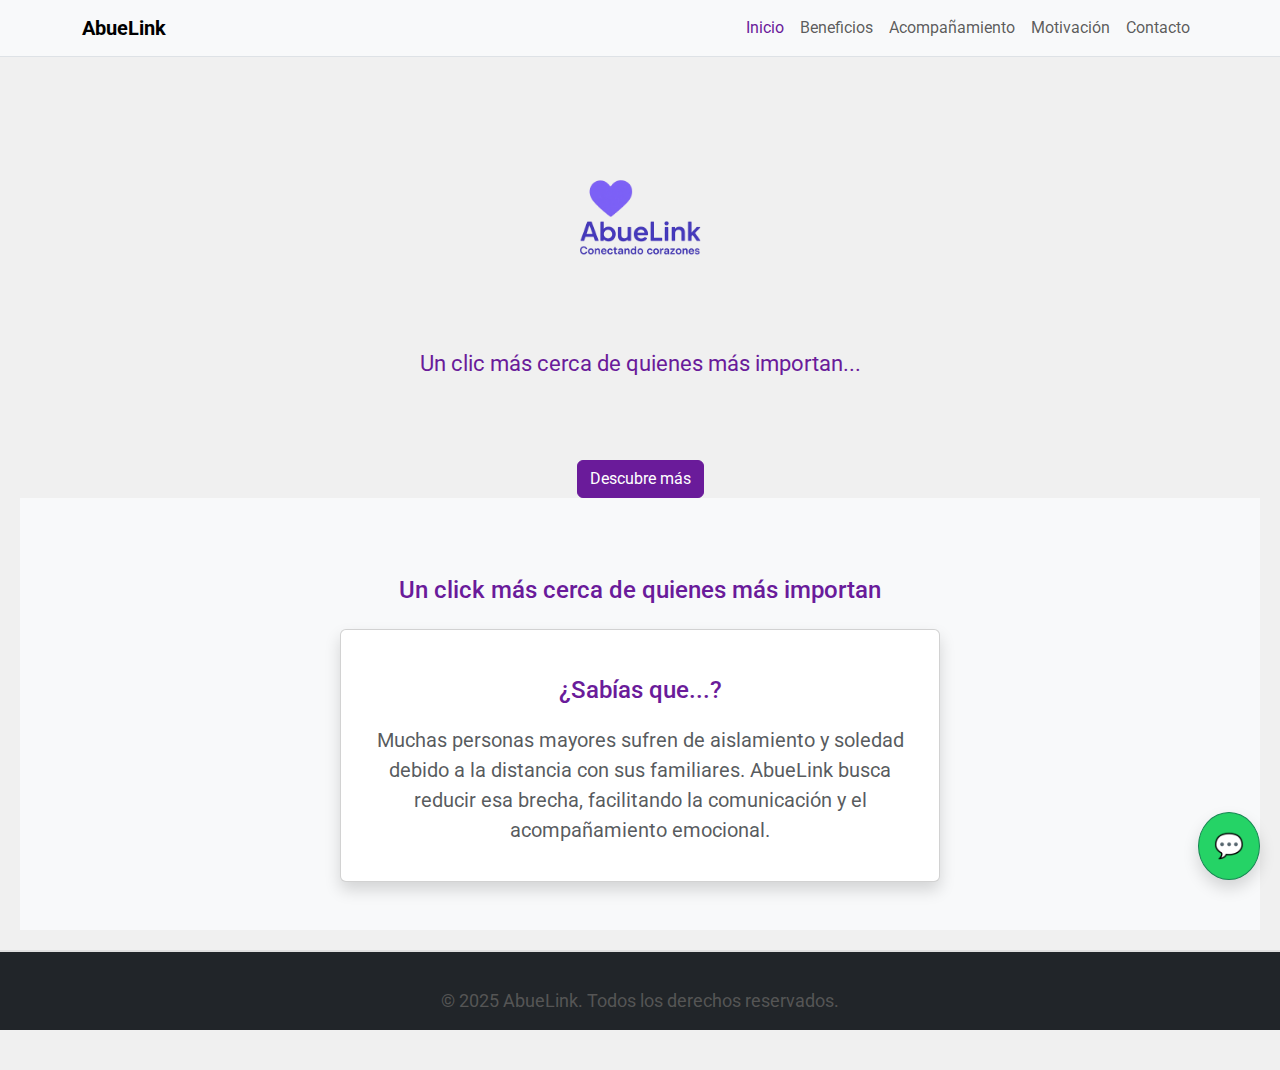
<file: index.html>
<!DOCTYPE html> 
<html lang="es">
<head>
  <meta charset="UTF-8" />
  <meta name="viewport" content="width=device-width, initial-scale=1.0"/>
  <title>AbueLink</title>

  <!-- Tipografía -->
  <link href="https://fonts.googleapis.com/css2?family=Roboto:wght@400;700&display=swap" rel="stylesheet" />

  <!-- Bootstrap CSS -->
  <link 
    href="https://cdn.jsdelivr.net/npm/bootstrap@5.3.2/dist/css/bootstrap.min.css" 
    rel="stylesheet">

  <!-- CSS personalizado -->
  <link rel="stylesheet" href="css/style.css" />

  <style>
    /* Morado personalizado de tu logo */
    :root {
      --bs-primary: #6a1b9a;  /* cambia este valor si el logo tiene otro tono */
    }

    /* Reemplaza colores de Bootstrap */
    .text-primary {
      color: var(--bs-primary) !important;
    }

    .btn-primary {
      background-color: var(--bs-primary) !important;
      border-color: var(--bs-primary) !important;
    }

    .btn-primary:hover {
      background-color: #4a148c !important; /* tono más oscuro al pasar el mouse */
      border-color: #4a148c !important;
    }

    /* También puedes aplicar al navbar activo si quieres */
    .nav-link.active, .nav-link:hover {
      color: var(--bs-primary) !important;
    }
  </style>
</head>
<body>

  <div class="grid-contenedor">
    
    <!-- HEADER con menú Bootstrap -->
    <header class="bg-light border-bottom">
      <nav class="navbar navbar-expand-lg navbar-light bg-light">
        <div class="container">
          <a class="navbar-brand fw-bold" href="index.html">AbueLink</a>
          <button class="navbar-toggler" type="button" data-bs-toggle="collapse" data-bs-target="#menuNav">
            <span class="navbar-toggler-icon"></span>
          </button>
          <nav>
  <div class="collapse navbar-collapse" id="menuNav">
  <ul class="navbar-nav ms-auto mb-2 mb-lg-0">
    <li class="nav-item"><a class="nav-link active" href="index.html">Inicio</a></li>
    <li class="nav-item"><a class="nav-link" href="pages/beneficios.html">Beneficios</a></li>
    <li class="nav-item"><a class="nav-link" href="pages/acompañamiento.html">Acompañamiento</a></li>
    <li class="nav-item"><a class="nav-link" href="pages/motivacion.html">Motivación</a></li>
    <li class="nav-item"><a class="nav-link" href="pages/contactos.html">Contacto</a></li>
  </ul>
  </div>
        </div>
      </nav>
    </header>

    <!-- MAIN -->
    <main class="grid-item main">
      <section class="seccion-logo text-center">
        <img src="assets/img/abueelogomodificado.png" alt="Logo AbueLink" class="logo img-fluid" />
      </section>

      <section class="seccion-frase text-center">
        <p class="frase text-primary">Un clic más cerca de quienes más importan...</p>
        <a href="pages/beneficios.html" class="btn btn-primary">Descubre más</a>
      </section>

      <section class="nueva-seccion py-5 text-center bg-light">
        <h2 class="titulo-nueva-seccion text-primary mb-4">
          Un click más cerca de quienes más importan
        </h2>
        
        <div class="caja-info card shadow mx-auto" style="max-width: 600px;">
          <div class="card-body">
            <h3 class="subtitulo-nueva-seccion text-primary mb-3">¿Sabías que...?</h3>
            <p class="texto-nueva-seccion text-muted fs-5">
              Muchas personas mayores sufren de aislamiento y soledad debido a la distancia con sus familiares. AbueLink busca reducir esa brecha, facilitando la comunicación y el acompañamiento emocional.
            </p>
          </div>
        </div>
      </section>
    </main>

    <!-- WHATSAPP -->
    <div class="grid-item whatsapp-area">
      <a class="whatsapp-float btn btn-success rounded-circle shadow" 
         href="https://wa.me/573001112233" 
         target="_blank" 
         title="Chatea por WhatsApp">💬</a>
    </div>

    <!-- FOOTER -->
    <footer class="grid-item footer text-center py-3 bg-dark text-white">
      <p class="mb-0">&copy; 2025 AbueLink. Todos los derechos reservados.</p>
    </footer>

  </div>

  <!-- Bootstrap JS -->
  <script 
    src="https://cdn.jsdelivr.net/npm/bootstrap@5.3.2/dist/js/bootstrap.bundle.min.js">
  </script>
</body>
</html>
</file>
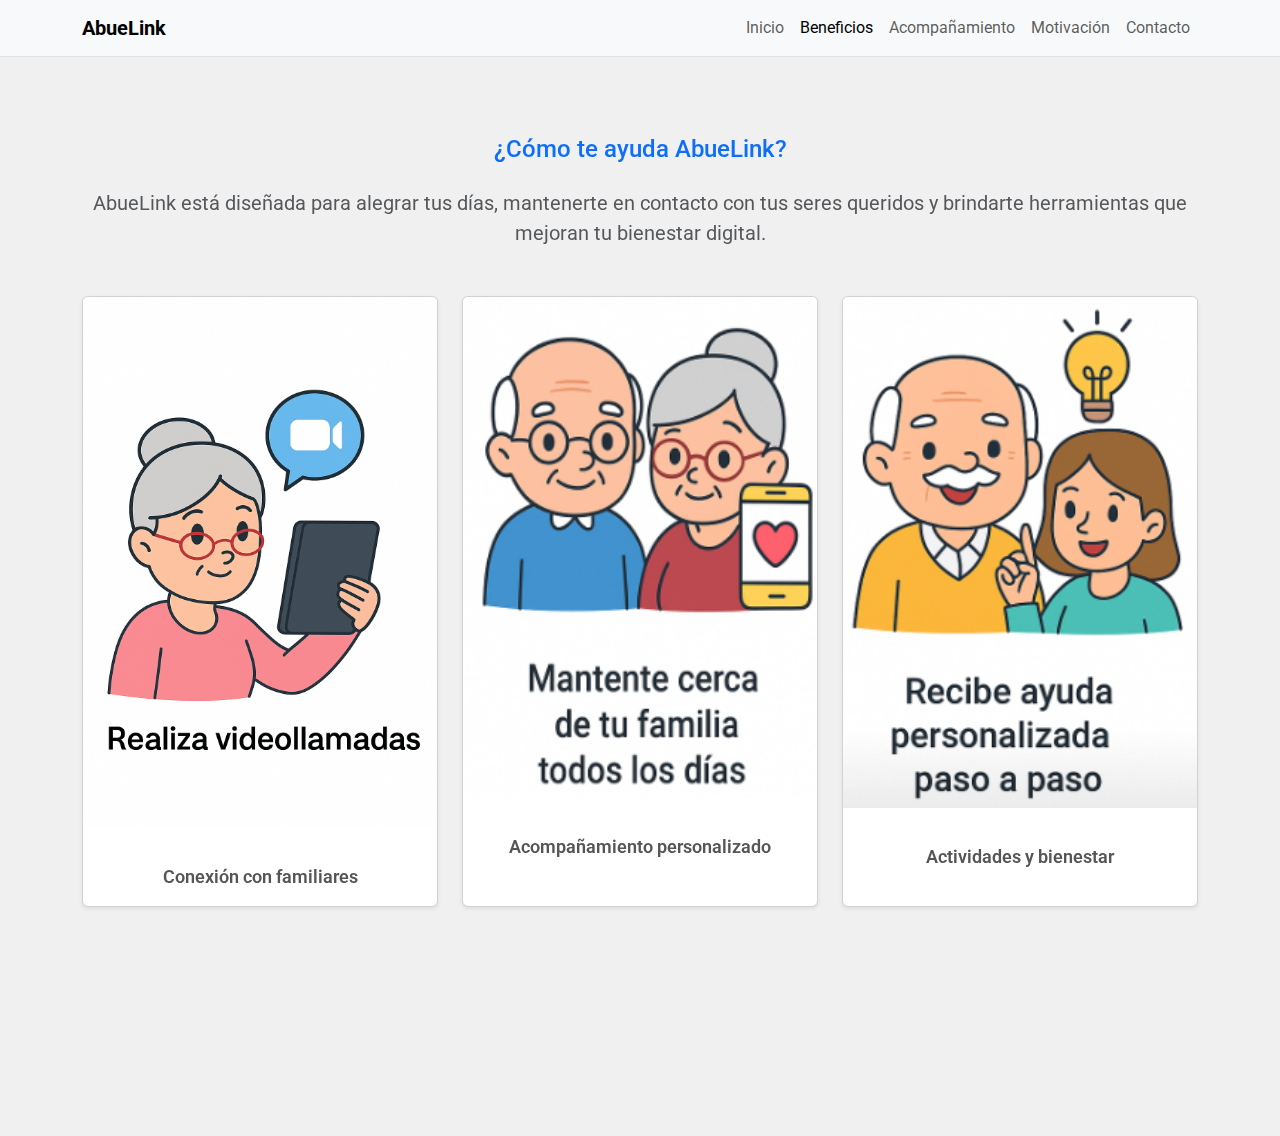
<file: pages/beneficios.html>
<!DOCTYPE html>
<html lang="es">
<head>
  <meta charset="UTF-8" />
  <meta name="viewport" content="width=device-width, initial-scale=1.0"/>
  <title>Beneficios - AbueLink</title>

  <!-- Fuentes -->
  <link href="https://fonts.googleapis.com/css2?family=Roboto:wght@400;700&display=swap" rel="stylesheet" />

  <!-- Bootstrap CSS -->
  <link href="https://cdn.jsdelivr.net/npm/bootstrap@5.3.3/dist/css/bootstrap.min.css" rel="stylesheet">

  <!-- Librería AOS CSS (Animaciones al hacer scroll) -->
  <link href="https://cdn.jsdelivr.net/npm/aos@2.3.4/dist/aos.css" rel="stylesheet">

  <!-- CSS personalizado -->
  <link rel="stylesheet" href="../css/style.css" />
</head>
<body>

  <div class="grid-contenedor">

    <!-- HEADER con el mismo menú que index -->
    <header class="bg-light border-bottom">
      <nav class="navbar navbar-expand-lg navbar-light bg-light">
        <div class="container">
          <a class="navbar-brand fw-bold" href="../index.html">AbueLink</a>
          <button class="navbar-toggler" type="button" data-bs-toggle="collapse" data-bs-target="#menuNav">
            <span class="navbar-toggler-icon"></span>
          </button>
          <div class="collapse navbar-collapse" id="menuNav">
            <ul class="navbar-nav ms-auto mb-2 mb-lg-0">
              <li class="nav-item"><a class="nav-link" href="../index.html">Inicio</a></li>
              <li class="nav-item"><a class="nav-link active" href="beneficios.html">Beneficios</a></li>
              <li class="nav-item"><a class="nav-link" href="acompañamiento.html">Acompañamiento</a></li>
              <li class="nav-item"><a class="nav-link" href="motivacion.html">Motivación</a></li>
              <li class="nav-item"><a class="nav-link" href="contactos.html">Contacto</a></li>
            </ul>
          </div>
        </div>
      </nav>
    </header>

    <!-- MAIN -->
    <main class="beneficios">
      <section class="container py-5">
        <h2 class="text-center text-primary mb-4" data-aos="fade-down">¿Cómo te ayuda AbueLink?</h2>
        <p class="text-center text-muted fs-5" data-aos="fade-up">
          AbueLink está diseñada para alegrar tus días, mantenerte en contacto con tus seres queridos 
          y brindarte herramientas que mejoran tu bienestar digital.
        </p>

        <!-- Galería de beneficios -->
        <div class="row row-cols-1 row-cols-md-3 g-4 mt-4">
          <div class="col" data-aos="zoom-in" data-aos-delay="100">
            <div class="card h-100 text-center shadow-sm beneficio-item">
              <img src="../assets/img/1beneficioss.png" class="card-img-top" alt="Conexión con familiares">
              <div class="card-body">
                <p class="card-text fw-semibold">Conexión con familiares</p>
              </div>
            </div>
          </div>

          <div class="col" data-aos="zoom-in" data-aos-delay="200">
            <div class="card h-100 text-center shadow-sm beneficio-item">
              <img src="../assets/img/2beneficioss.png" class="card-img-top" alt="Acompañamiento personalizado">
              <div class="card-body">
                <p class="card-text fw-semibold">Acompañamiento personalizado</p>
              </div>
            </div>
          </div>

          <div class="col" data-aos="zoom-in" data-aos-delay="300">
            <div class="card h-100 text-center shadow-sm beneficio-item">
              <img src="../assets/img/33beneficioss.png" class="card-img-top" alt="Actividades y bienestar">
              <div class="card-body">
                <p class="card-text fw-semibold">Actividades y bienestar</p>
              </div>
            </div>
          </div>
        </div>
      </section>
    </main>

    <!-- WHATSAPP -->
    <div class="whatsapp-area" data-aos="fade-left" data-aos-delay="400">
      <a class="whatsapp-float btn btn-success rounded-circle shadow" 
         href="https://wa.me/573001234567" 
         target="_blank" 
         title="Chatea por WhatsApp">💬</a>
    </div>

    <!-- FOOTER -->
    <footer class="footer text-center py-3 bg-dark text-white" data-aos="fade-up">
      <p class="mb-0">&copy; 2025 AbueLink. Todos los derechos reservados.</p> 
    </footer>

  </div>

  <!-- Bootstrap JS -->
  <script src="https://cdn.jsdelivr.net/npm/bootstrap@5.3.3/dist/js/bootstrap.bundle.min.js"></script>

  <!-- Librería AOS JS -->
  <script src="https://cdn.jsdelivr.net/npm/aos@2.3.4/dist/aos.js"></script>
  <script>
    AOS.init({
      duration: 1000, // duración de animaciones
      once: true      // animar solo la primera vez
    });
  </script>
</body>
</html>
</file>
<file: css/style.css>
/* === ESTILOS GENERALES PARA ABUELINK === */
* {
  margin: 0;
  padding: 0;
  box-sizing: border-box;
}

body {
  margin: 0;
  font-family: 'Roboto', sans-serif;
  background-color: #f0f0f0;
}

/* === LAYOUT PRINCIPAL CON GRID === */
.grid-contenedor {
  display: grid;
  grid-template-areas:
    "header"
    "main"
    "footer";
  grid-template-rows: auto 1fr auto;
  min-height: 100vh;
}

.grid-item {
  padding: 20px;
}

.header { grid-area: header; background-color: #ffffff; border-bottom: 2px solid #e0e0e0; }
.main   { grid-area: main; }
.footer { grid-area: footer; background-color: #ffffff; padding: 20px; text-align: center; border-top: 2px solid #e0e0e0; }

/* === MENÚ ABUELINK === */
.menu-abuelink, .nav {
  display: flex;
  justify-content: center;
  align-items: center;
  background-color: #ffffff;
  border-bottom: 2px solid #e0e0e0;
  padding: 15px 30px;
}

.lista-menu {
  list-style: none;
  display: flex;
  gap: 30px;
  margin: 0;
  padding: 0;
  flex-wrap: wrap;
}

.lista-menu li a {
  text-decoration: none;
  color: #333;
  font-weight: 700;
  padding: 10px 15px;
  border-radius: 8px;
  transition: background-color 0.3s ease, color 0.3s ease;
}

.lista-menu li a:hover {
  background-color: #e0e0e0;
  color: #000;
}

.lista-menu li a.activo {
  border-bottom: 2px solid #6a5acd;
}

/* === TITULOS === */
h1, h2, h3 {
  text-align: center;
  margin-top: 30px;
  font-size: 1.5em;
  color: #333;
}

/* === PÁRRAFOS === */
p {
  text-align: center;
  font-size: 1.1em;
  margin: 20px 0;
  color: #555;
}

/* === BOTÓN FLOTANTE DE WHATSAPP === */
.whatsapp-float {
  position: fixed;
  bottom: 20px;
  right: 20px;
  background-color: #25D366;
  color: white;
  border-radius: 50%;
  padding: 15px;
  box-shadow: 0 2px 10px rgba(0, 0, 0, 0.3);
  text-align: center;
  z-index: 1000;
  text-decoration: none;
  font-size: 24px;
}

.whatsapp-float:hover {
  background-color: #20b558;
}

/* === INDEX - LOGO Y FRASE === */
.logo {
  width: 200px;
  margin-top: 40px;
  display: block;
  margin-left: auto;
  margin-right: auto;
}

.frase {
  font-size: 22px;
  color: #333;
  margin: 30px 0 80px;
}

.btn-descubre {
  padding: 12px 25px;
  background-color: #6a5acd;
  color: white;
  border: none;
  border-radius: 25px;
  font-size: 16px;
  cursor: pointer;
  transition: background-color 0.3s ease;
  text-decoration: none;
}

.btn-descubre:hover {
  background-color: #483d8b;
}

/* === BENEFICIOS - SECCIÓN Y GALERÍA === */
.beneficios .contenido {
  text-align: center;
  padding: 40px 20px;
}

.beneficios .contenido h2 {
  font-size: 28px;
  color: #222;
  margin-bottom: 10px;
}

.beneficios .contenido p {
  font-size: 18px;
  color: #555;
  max-width: 800px;
  margin: 0 auto 40px;
}

.beneficios-galeria {
  display: flex;
  justify-content: center;
  flex-wrap: wrap;
  gap: 30px;
}

.beneficios-galeria img {
  width: 250px;
  height: auto;
  object-fit: contain;
  border-radius: 15px;
  box-shadow: 0 4px 10px rgba(0,0,0,0.1);
  transition: transform 0.3s ease;
}

.beneficios-galeria img:hover {
  transform: scale(1.05);
}

/* === ACOMPAÑAMIENTO === */
.acompanamiento .contenido {
  padding: 40px 20px;
  text-align: center;
}

.acompanamiento .contenido h2 {
  font-size: 28px;
  color: #6a5acd;
  margin-bottom: 20px;
}

.acompanamiento .contenido p {
  font-size: 18px;
  color: #444;
  max-width: 800px;
  margin: 0 auto 30px;
  line-height: 1.6;
}

.grid-beneficios {
  display: grid;
  grid-template-columns: repeat(auto-fit, minmax(220px, 1fr));
  gap: 30px;
  padding: 40px 20px;
  justify-items: center;
}

.tarjeta {
  background-color: #ffffff;
  padding: 20px;
  border-radius: 15px;
  box-shadow: 0 4px 10px rgba(0,0,0,0.1);
  text-align: center;
  max-width: 260px;
  transition: transform 0.3s ease, box-shadow 0.3s ease;
}

.tarjeta:hover {
  transform: scale(1.05);
  box-shadow: 0 6px 20px rgba(0,0,0,0.2);
}

.tarjeta img {
  width: 100px;
  height: auto;
  margin-bottom: 15px;
  border-radius: 10px;
}

.tarjeta p {
  font-size: 16px;
  font-weight: 600;
  color: #444;
}

/* === MOTIVACIÓN === */
.motivacion .motivacion-contenido {
  max-width: 800px;
  margin: 40px auto;
  padding: 20px;
  background-color: #ffffff;
  border-radius: 15px;
  box-shadow: 0 4px 10px rgba(0, 0, 0, 0.1);
}

.motivacion .motivacion-contenido h2 {
  font-size: 28px;
  color: #6a5acd;
  margin-bottom: 20px;
}

.motivacion .motivacion-contenido p {
  font-size: 18px;
  color: #444;
  line-height: 1.6;
  margin-bottom: 20px;
}

.frase-motivacional {
  margin-top: 30px;
  font-style: italic;
  background-color: #f0f8ff;
  padding: 20px;
  border-left: 5px solid #6a5acd;
  border-radius: 10px;
  font-size: 20px;
  color: #333;
  box-shadow: 0 4px 10px rgba(0,0,0,0.05);
}

/* === MEDIA QUERIES === */
@media (max-width: 768px) {
  .grid-contenedor {
    grid-template-areas:
      "header"
      "main"
      "footer";
    grid-template-columns: 1fr;
  }

  .lista-menu {
    flex-direction: column;
    align-items: center;
    gap: 15px;
  }

  .logo {
    width: 150px;
  }

  .frase {
    font-size: 18px;
    margin: 20px 0 60px;
  }

  .beneficios .contenido h2 {
    font-size: 22px;
  }

  .beneficios .contenido p {
    font-size: 16px;
    padding: 0 10px;
  }

  .beneficios-galeria {
    flex-direction: column;
    align-items: center;
  }

  .beneficios-galeria img {
    width: 80%;
    max-width: 300px;
  }

  .grid-beneficios {
    grid-template-columns: 1fr;
    padding: 20px 10px;
  }

  .tarjeta {
    width: 100%;
    max-width: 90%;
  }
}
</file>
